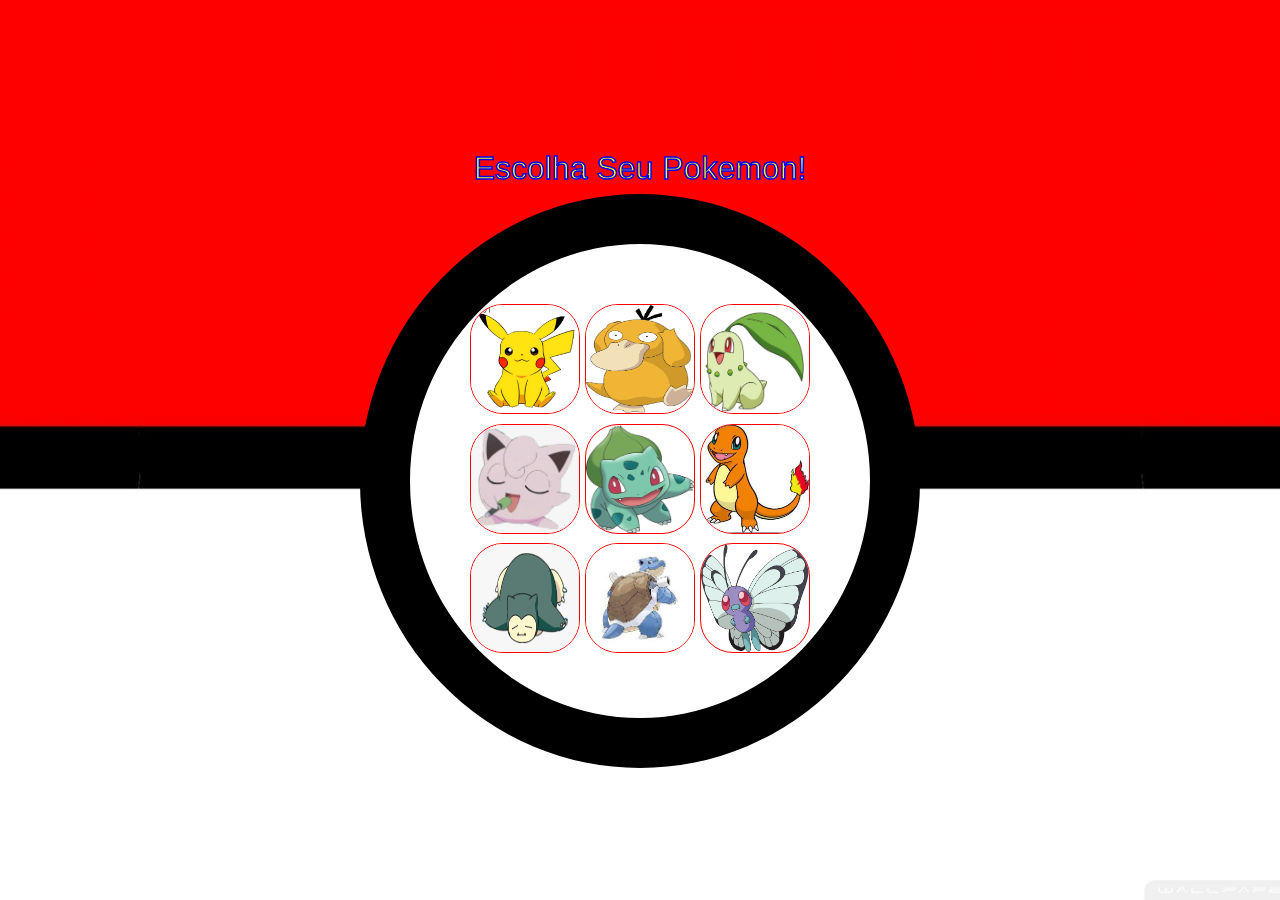
<file: index.html>
<!DOCTYPE html>
<html lang="pt-BR">
<head>
    <meta charset="UTF-8">
    <meta http-equiv="X-UA-Compatible" content="IE=edge">
    <meta name="viewport" content="width=device-width, initial-scale=1.0">

    <title>Alura MIDI</title>
    <link href="http://fonts.cdnfonts.com/css/pokemon-solid" rel="stylesheet">
    <link rel="preconnect" href="https://fonts.googleapis.com">
    <link rel="preconnect" href="https://fonts.gstatic.com" crossorigin>
  

    <link rel="icon" type="image/png" href="images/icons8-pokeball-48.png">
    <link rel="stylesheet" href="/css/normalize.css">
    <link rel="stylesheet" href="css/reset.css">
    <link rel="stylesheet" href="css/estilos.css">
    
    
</head>
<body style="background: url('pokebola.jpg') no-repeat center / cover;">
       
   <h1>Escolha Seu Pokemon!</h1>
    <section class="teclado">
        <button ><img class="tecla tecla_pom" src="images/1511899337_1-4.webp" alt=""></button>
        <button ><img class="tecla tecla_clap" src="images/Psyduck_AG_anime.webp" alt=""></button>
        <button><img  class="tecla tecla_tim" src="images/1d25bfe8afee232df9c55a786a501daa5b0de285_00-2.jpg" alt=""></button>

        <button ><img class="tecla tecla_puff" src="images/images-6.jpeg" alt=""></button>
        <button ><img class="tecla tecla_splash" src="images/Bubassaur.webp" alt=""></button>
        <button ><img class="tecla tecla_toim" src="images/images-7.jpeg" alt=""></button>

        <button><img  class="tecla tecla_psh" src="images/23-236585_snorlax-clipart-hd-png-download.png" alt=""></button>
        <button><img  class="tecla tecla_tic" src="images/images-8.jpeg" alt=""></button>
        <button><img  class="tecla tecla_tom" src="images/358a2f567b3fef829ea9fa7293fa6ae2.png" alt=""></button>
    </section>

    <audio  src="vozes/pikachu.mp3" id="som_tecla_pom"></audio>
    <audio  src="vozes/y2meta.com - Pokemon Psyduck voice_sound (128 kbps).mp3" id="som_tecla_clap"></audio>
    <audio  src="vozes/Chikorita - Sound.mp3" id="som_tecla_tim"></audio>
    <audio  src="vozes/Jigglypuff.mp3" id="som_tecla_puff"></audio>
    <audio  src="vozes/Bulbasaur Song.mp3" id="som_tecla_splash"></audio>
    <audio  src="vozes/Charmander.mp3" id="som_tecla_toim"></audio>
    <audio  src="vozes/Snorlax Sleeping.mp3" id="som_tecla_psh"></audio>
    <audio  src="vozes/Blastoise.mp3" id="som_tecla_tic"></audio>
    <audio  src="vozes/Butterfree.mp3" id="som_tecla_tom"></audio>

    <script src="./JavaScript/main.js"></script>

</body>


</html>
</file>
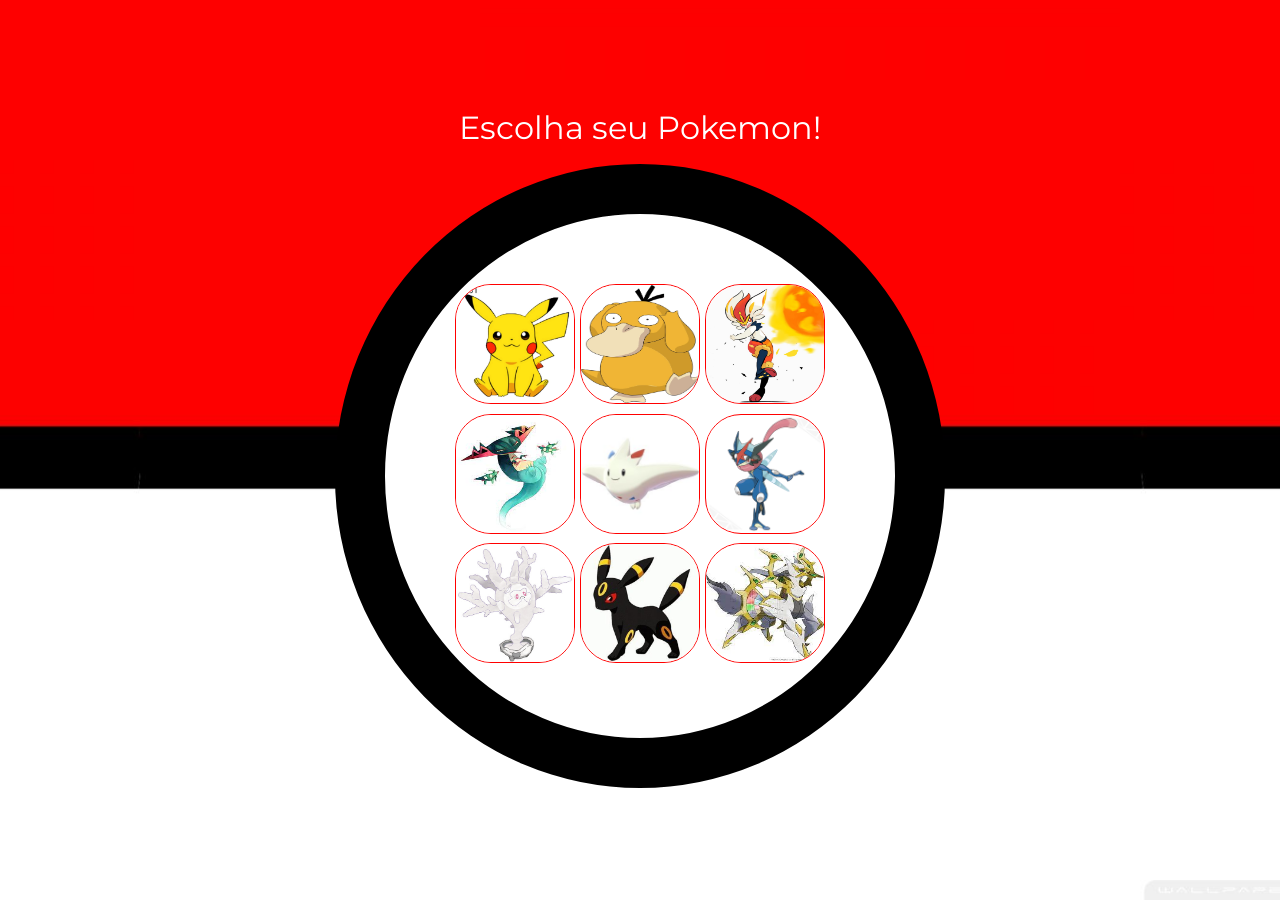
<file: aluramidi-curso-arquivos-iniciais/index.html>
<!DOCTYPE html>
<html lang="pt-BR">
<head>
    <meta charset="UTF-8">
    <meta http-equiv="X-UA-Compatible" content="IE=edge">
    <meta name="viewport" content="width=device-width, initial-scale=1.0">

    <title>Alura MIDI</title>

    <link rel="preconnect" href="https://fonts.googleapis.com">
    <link rel="preconnect" href="https://fonts.gstatic.com" crossorigin>
    <link href="https://fonts.googleapis.com/css2?family=Montserrat:wght@500;600&display=swap" rel="stylesheet">


    <link rel="icon" type="image/png" href="images/bateria.png">
    <link rel="stylesheet" href="/css/normalize.css">
    <link rel="stylesheet" href="css/reset.css">
    <link rel="stylesheet" href="css/estilos.css">
    
    
</head>
<body>

    <h1>Escolha seu Pokemon!</h1>

    <section class="teclado">
        <button ><img class="tecla tecla_pom" src="/images/1511899337_1-4.webp" alt=""></button>
        <button ><img class="tecla tecla_clap" src="/images/Psyduck_AG_anime.webp" alt=""></button>
        <button><img  class="tecla tecla_tim" src="/images/7e417da951460b701bb1a861e2a08010.png" alt=""></button>

        <button ><img class="tecla tecla_puff" src="/images/images-4.jpeg" alt=""></button>
        <button ><img class="tecla tecla_splash" src="/images/df5b7d129c6875885dcab9d4cf00a5df.jpg" alt=""></button>
        <button ><img class="tecla tecla_toim" src="/images/ashgreninja.png" alt=""></button>

        <button><img  class="tecla tecla_psh" src="/images/cursola.jpg" alt=""></button>
        <button><img  class="tecla tecla_tic" src="/images/Umbreon_400x400.jpg" alt=""></button>
        <button><img  class="tecla tecla_tom" src="/images/images-5.jpeg" alt=""></button>
    </section>

    <audio  src="/vozes/pikachu.mp3" id="som_tecla_pom"></audio>
    <audio  src="/vozes/y2meta.com - Pokemon Psyduck voice_sound (128 kbps).mp3" id="som_tecla_clap"></audio>
    <audio  src="sounds/keye.wav" id="som_tecla_tim"></audio>
    <audio  src="sounds/keya.wav" id="som_tecla_puff"></audio>
    <audio  src="sounds/keys.wav" id="som_tecla_splash"></audio>
    <audio  src="sounds/keyd.wav" id="som_tecla_toim"></audio>
    <audio  src="sounds/keyz.wav" id="som_tecla_psh"></audio>
    <audio  src="sounds/keyx.wav" id="som_tecla_tic"></audio>
    <audio  src="sounds/keyc.wav" id="som_tecla_tom"></audio>

    <script src="./JavaScript/main.js"></script>

</body>


</html>
</file>
<file: css/estilos.css>
@font-face {
  font-family: 'Pokemon Solid';
  font-style: normal;
  font-weight: 400;
  src: local('Pokemon Solid'), url('https://fonts.cdnfonts.com/s/17890/Pokemon Solid.woff') format('woff');
}


:root {
  --cinza: #aaa;
  --vermelha: #e93d50;
  --vermelha-escura: #af303f;
  --branca: #fff;
  --luz: rgb(229, 255, 0);
}


body {
  align-items: center;
   display: flex;
  justify-content: center;
  flex-direction: column;
  min-height: 100vh;

}

h1 {
  
  font-family: 'Pokemon Solid', sans-serif; 
   color: yellow;
  -webkit-text-stroke-width: 1.5px;
  -webkit-text-stroke-color: blue;
  
  font-size: 2rem;
  text-align: center;
  }

.teclado {
  background: white;
  border: solid black;
  border-radius: 50%;
  display: grid;
  gap: 5px;
  grid-template-columns: repeat(3, 1fr);
  padding: 70px;
}

.tecla {
   border-radius: 50px;
  border: 1px solid red;
  color: black;
  cursor: pointer;
 background-color: #fff;
}

.tecla.ativa,
.tecla:active {
  background-color: var(--vermelha);
  border: 4px solid  var(--vermelha);
  box-shadow: 3px 3px 0 var(--vermelha-escura) inset;
  color: var(--branca);
  outline: none;
}

.tecla.focus,
.tecla:focus {
  outline: none;
  box-shadow: 1px 1px 10px var(--luz);
}

.tecla.active:focus,
.tecla:active:focus {
  box-shadow: 3px 3px 0 var(--vermelha-escura) inset, 1px 1px 10px var(--luz);
}



@media screen and (min-width: 0){

h1{
  margin-bottom: 60px;
  margin-top: 0px;
}

.tecla{
  height: 80px;
  width: 80px;
  border-radius: 50%;
  
  
}

.teclado{
  border: 30px solid black;
  padding: 40px;
 }

}

@media screen and (min-width: 768px){
  .tecla{
  height: 110px;
  width: 110px;
  border-radius: 30%;
  }

  .teclado{
    border: 50px solid black;
    padding: 60px;
  }
  
  h1{
    margin-top: 20px;
  margin-bottom: 10px;
  }

}
</file>
<file: aluramidi-curso-arquivos-iniciais/css/estilos.css>
:root {
  --cinza: #aaa;
  --vermelha: #e93d50;
  --vermelha-escura: #af303f;
  --branca: #fff;
  --luz: rgb(229, 255, 0);
}

body {
  align-items: center;
  background: url('/pokebola.jpg') no-repeat center / cover;
  display: flex;
  justify-content: center;
  flex-direction: column;
  font-family: 'Montserrat', sans-serif;
  min-height: 100vh;
}

h1 {
  color: var(--branca);
  margin-bottom: 20px;
  font-size: 2rem;
  text-align: center;
}

.teclado {
  background: white;
  border: solid black;
  border-radius: 50%;
  display: grid;
  gap: 5px;
  grid-template-columns: repeat(3, 1fr);
  padding: 70px;
}

.tecla {
   border-radius: 50px;
  border: 1px solid red;
  color: black;
  cursor: pointer;
 
}

.tecla.ativa,
.tecla:active {
  background-color: var(--vermelha);
  border: 4px solid  var(--vermelha);
  box-shadow: 3px 3px 0 var(--vermelha-escura) inset;
  color: var(--branca);
  outline: none;
}

.tecla.focus,
.tecla:focus {
  outline: none;
  box-shadow: 1px 1px 10px var(--luz);
}

.tecla.active:focus,
.tecla:active:focus {
  box-shadow: 3px 3px 0 var(--vermelha-escura) inset, 1px 1px 10px var(--luz);
}



@media screen and (min-width: 0){
.tecla{
  height: 80px;
  width: 80px;
  border-radius: 30%;
  
  
}

.teclado{
  border: 30px solid black;
  padding: 20px;
 }

}

@media screen and (min-width: 768px){
  .tecla{
  height: 120px;
  width: 120px;
  border-radius: 30%;
  }

  .teclado{
    border: 50px solid black;
    padding: 70px;
  }
  

}
</file>
